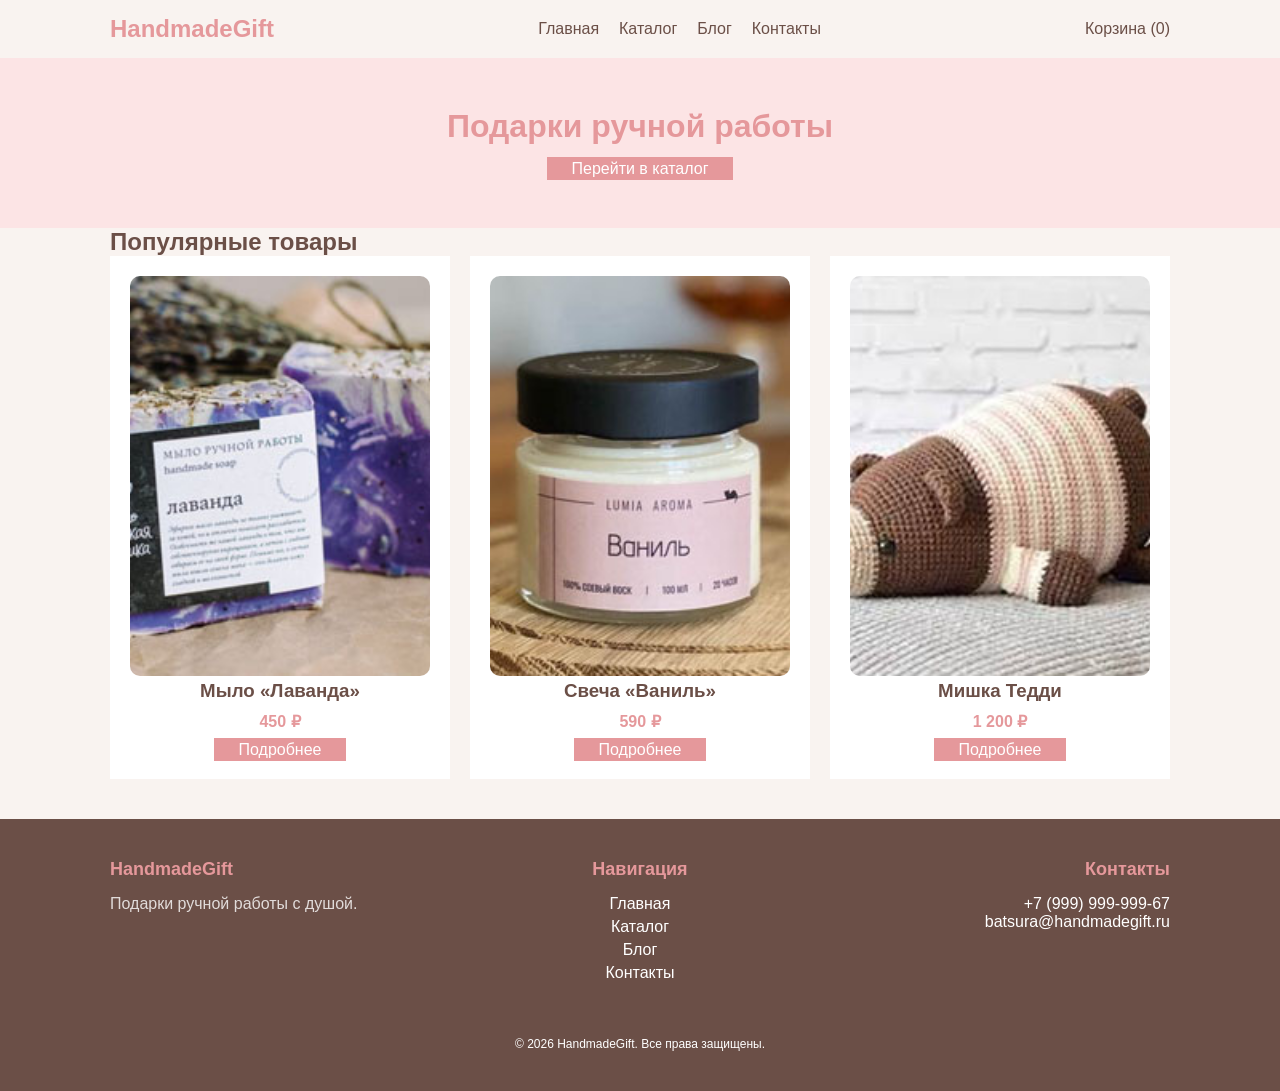
<file: index.html>
﻿<!DOCTYPE html>
<html>
<head>
    <meta charset="UTF-8">
    <title>HandmadeGift - Подарки ручной работы</title>
    <link rel="stylesheet" href="StyleSheet1.css">
</head>
<body>

    <header>
        <div class="container">
            <div class="header-content">
                <div class="logo"><a href="index.html">HandmadeGift</a></div>
                <ul class="nav-menu">
                    <li><a href="index.html">Главная</a></li>
                    <li><a href="catalog.html">Каталог</a></li>
                    <li><a href="blog.html">Блог</a></li>
                    <li><a href="contacts.html">Контакты</a></li>
                </ul>
                <div class="cart-icon">Корзина (<span class="cart-count">0</span>)</div>
                <div class="burger" onclick="document.querySelector('.nav-menu').classList.toggle('active')">
                    <span></span><span></span><span></span>
                </div>
            </div>
        </div>
    </header>

    <main>
        <div class="hero">
            <div class="container">
                <h1>Подарки ручной работы</h1>
                <a href="catalog.html" class="btn">Перейти в каталог</a>
            </div>
        </div>


        <div class="section">
            <div class="container">
                <h2 class="section-title">Популярные товары</h2>
                <div class="products">
                    <div class="product">
                        <img src="images/product1.jpg" alt="Мыло">
                        <h3>Мыло «Лаванда»</h3>
                        <p class="price">450 ₽</p>
                        <a href="product.html" class="btn">Подробнее</a>
                    </div>
                    <div class="product">
                        <img src="images/product2.jpg" alt="Свеча">
                        <h3>Свеча «Ваниль»</h3>
                        <p class="price">590 ₽</p>
                        <a href="product.html" class="btn">Подробнее</a>
                    </div>
                    <div class="product">
                        <img src="images/product3.jpg" alt="Игрушка">
                        <h3>Мишка Тедди</h3>
                        <p class="price">1 200 ₽</p>
                        <a href="product.html" class="btn">Подробнее</a>
                    </div>
                </div>
            </div>
        </div>
    </main>

    <footer>
        <div class="container">
            <div class="footer-content">

                <div class="footer-col">
                    <h3>HandmadeGift</h3>
                    <p style="opacity: 0.8;">Подарки ручной работы с душой.</p>
                </div>


                <div class="footer-col center">
                    <h3>Навигация</h3>
                    <a href="index.html">Главная</a>
                    <a href="catalog.html">Каталог</a>
                    <a href="blog.html">Блог</a>
                    <a href="contacts.html">Контакты</a>
                </div>


                <div class="footer-col right">
                    <h3>Контакты</h3>
                    <p>+7 (999) 999-999-67</p>
                    <p>batsura@handmadegift.ru</p>
                </div>
            </div>

            <div style="text-align: center; margin-top: 30px; padding-top: 20px; font-size: 12px;">
                © <span class="current-year">2026</span> HandmadeGift. Все права защищены.
            </div>
        </div>
    </footer>
    <div id="cart-modal" style="display:none; position:fixed; top:70px; right:20px; width:300px; background:white; border:2px solid #6B4F47; padding:20px; z-index:1000; border-radius:15px; box-shadow: 0 5px 15px rgba(0,0,0,0.2);">
        <h3 style="margin-bottom:15px; color:#6B4F47;">Ваша корзина</h3>

        <div id="cart-list" style="max-height:300px; overflow-y:auto; margin-bottom:15px; border-bottom:1px solid #eee;">
        </div>

        <div style="padding-top:10px; display:flex; justify-content:space-between; align-items:center;">
            <strong>Итого:</strong>
            <strong style="color:#E5989B;"><span id="cart-total">0</span> ₽</strong>
        </div>

        <button class="btn" onclick="document.getElementById('cart-modal').style.display='none'" style="width:100%; margin-top:15px; background:#6B4F47; cursor:pointer;">Закрыть</button>
    </div>
    <script src="Script2.js"></script>
</body>
</html>
</file>
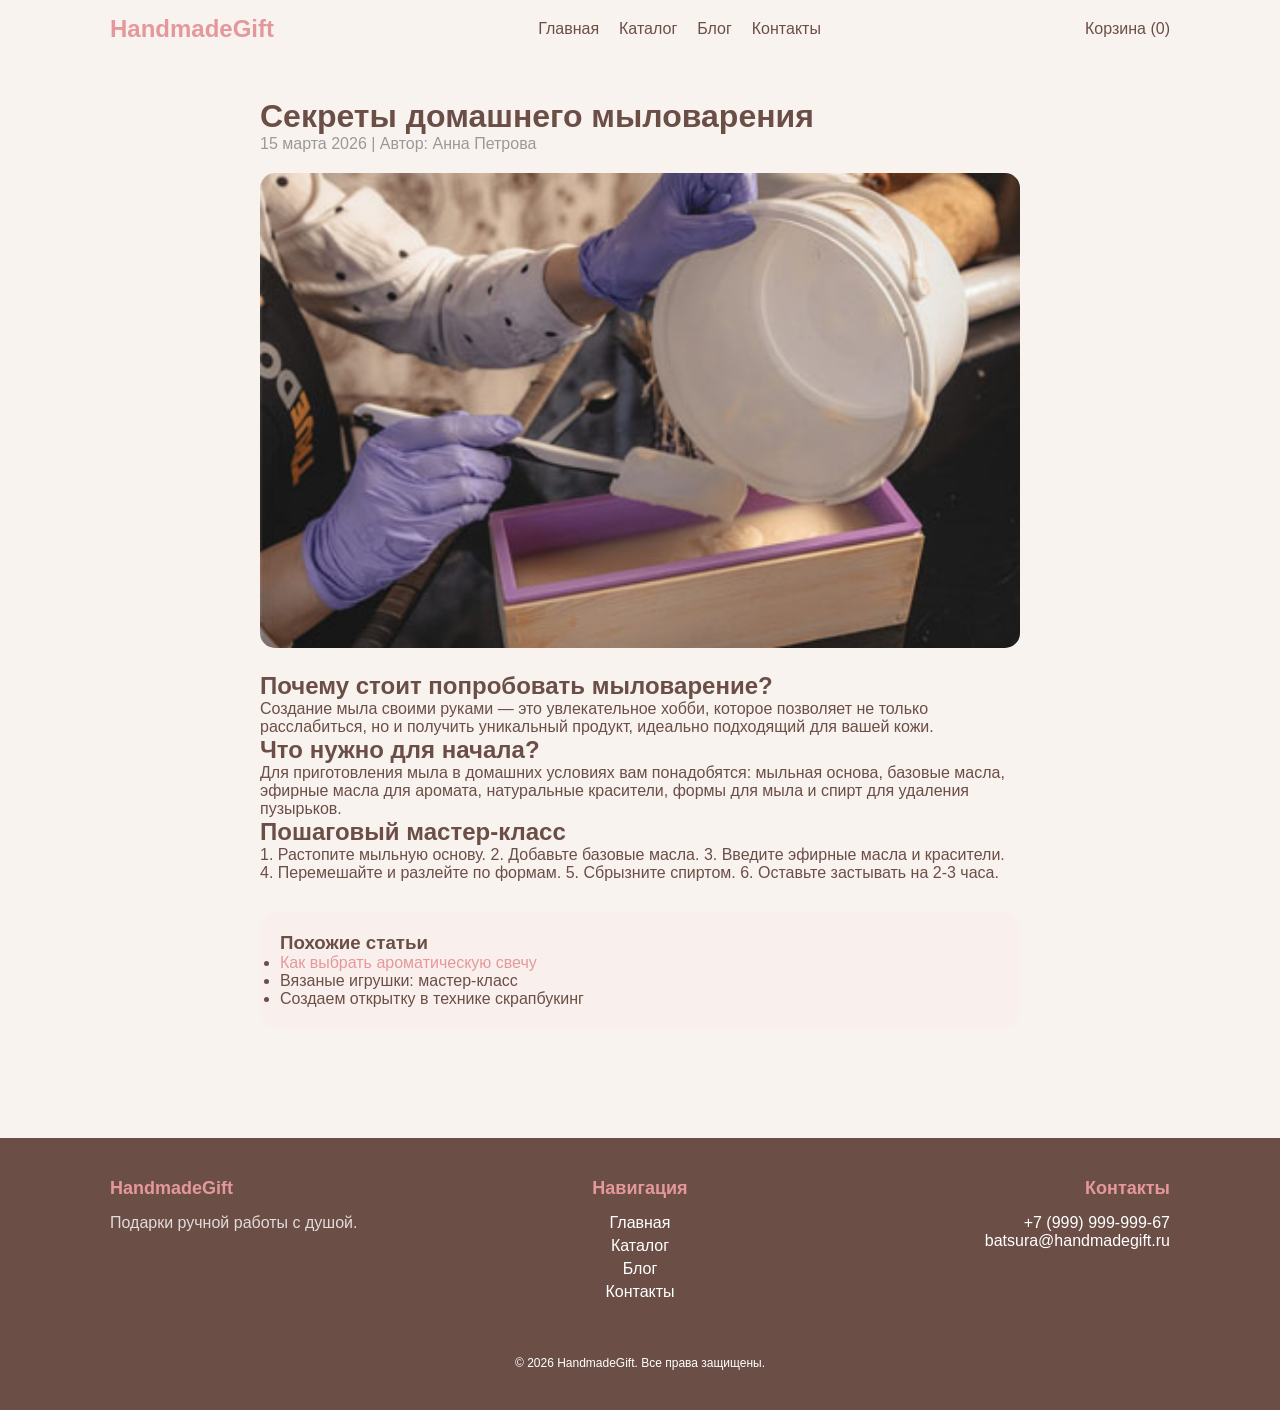
<file: article.html>
﻿<!DOCTYPE html>
<html>
<head>
    <meta charset="UTF-8">
    <title>Статья - HandmadeGift</title>
    <link rel="stylesheet" href="StyleSheet1.css">
</head>
<body>

    <header>
        <div class="container">
            <div class="header-content">
                <div class="logo"><a href="index.html">HandmadeGift</a></div>
                <ul class="nav-menu">
                    <li><a href="index.html">Главная</a></li>
                    <li><a href="catalog.html">Каталог</a></li>
                    <li><a href="blog.html">Блог</a></li>
                    <li><a href="contacts.html">Контакты</a></li>
                </ul>
                <div class="cart-icon">Корзина (<span class="cart-count">0</span>)</div>
                <div class="burger" onclick="document.querySelector('.nav-menu').classList.toggle('active')">
                    <span></span><span></span><span></span>
                </div>
            </div>
        </div>
    </header>

    <main class="container" style="padding: 40px 20px; max-width: 800px; margin: 0 auto;">
        <h1>Секреты домашнего мыловарения</h1>
        <p style="color: #999;">15 марта 2026 | Автор: Анна Петрова</p>

        <img src="images/blog1.jpg" alt="Мыловарение" style="width: 100%; border-radius: 15px; margin: 20px 0;">

        <h2>Почему стоит попробовать мыловарение?</h2>
        <p>Создание мыла своими руками — это увлекательное хобби, которое позволяет не только расслабиться, но и получить уникальный продукт, идеально подходящий для вашей кожи.</p>

        <h2>Что нужно для начала?</h2>
        <p>Для приготовления мыла в домашних условиях вам понадобятся: мыльная основа, базовые масла, эфирные масла для аромата, натуральные красители, формы для мыла и спирт для удаления пузырьков.</p>

        <h2>Пошаговый мастер-класс</h2>
        <p>1. Растопите мыльную основу. 2. Добавьте базовые масла. 3. Введите эфирные масла и красители. 4. Перемешайте и разлейте по формам. 5. Сбрызните спиртом. 6. Оставьте застывать на 2-3 часа.</p>

        <div style="background: #f9f0ed; padding: 20px; border-radius: 15px; margin: 30px 0;">
            <h3>Похожие статьи</h3>
            <ul><li><a href="article2.html" style="text-decoration: none; color: #E5989B;">Как выбрать ароматическую свечу</a></li><li>Вязаные игрушки: мастер-класс</li><li>Создаем открытку в технике скрапбукинг</li></ul>
        </div>
    </main>

    <footer>
        <div class="container">
            <div class="footer-content">

                <div class="footer-col">
                    <h3>HandmadeGift</h3>
                    <p style="opacity: 0.8;">Подарки ручной работы с душой.</p>
                </div>


                <div class="footer-col center">
                    <h3>Навигация</h3>
                    <a href="index.html">Главная</a>
                    <a href="catalog.html">Каталог</a>
                    <a href="blog.html">Блог</a>
                    <a href="contacts.html">Контакты</a>
                </div>


                <div class="footer-col right">
                    <h3>Контакты</h3>
                    <p>+7 (999) 999-999-67</p>
                    <p>batsura@handmadegift.ru</p>
                </div>
            </div>

            <div style="text-align: center; margin-top: 30px; padding-top: 20px; font-size: 12px;">
                © <span class="current-year">2026</span> HandmadeGift. Все права защищены.
            </div>
        </div>
    </footer>
    <div id="cart-modal" style="display:none; position:fixed; top:70px; right:20px; width:300px; background:white; border:2px solid #6B4F47; padding:20px; z-index:1000; border-radius:15px; box-shadow: 0 5px 15px rgba(0,0,0,0.2);">
        <h3 style="margin-bottom:15px; color:#6B4F47;">Ваша корзина</h3>

        <div id="cart-list" style="max-height:300px; overflow-y:auto; margin-bottom:15px; border-bottom:1px solid #eee;">
        </div>

        <div style="padding-top:10px; display:flex; justify-content:space-between; align-items:center;">
            <strong>Итого:</strong>
            <strong style="color:#E5989B;"><span id="cart-total">0</span> ₽</strong>
        </div>

        <button class="btn" onclick="document.getElementById('cart-modal').style.display='none'" style="width:100%; margin-top:15px; background:#6B4F47; cursor:pointer;">Закрыть</button>
    </div>
    <script src="Script2.js"></script>
</body>
</html>
</file>
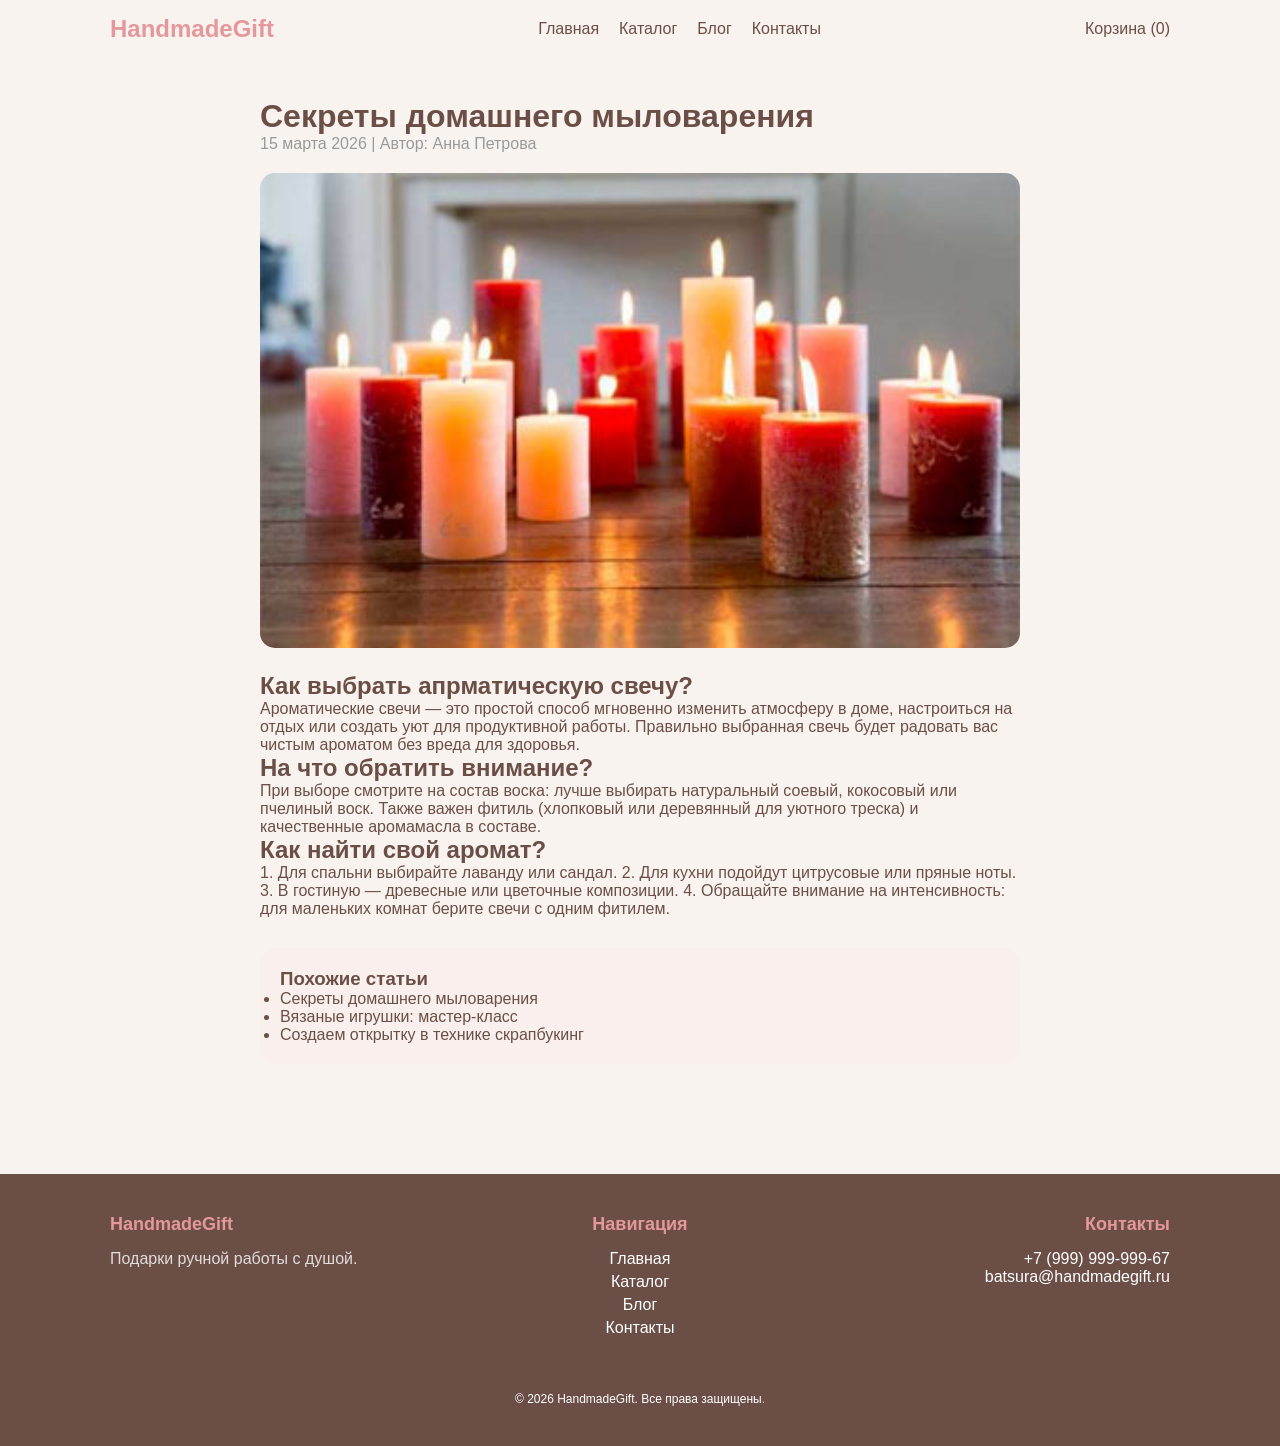
<file: article2.html>
﻿<!DOCTYPE html>
<html>
<head>
    <title>Статья - HandmadeGift</title>
    <link rel="stylesheet" href="StyleSheet1.css">
</head>
<body>

    <header>
        <div class="container">
            <div class="header-content">
                <div class="logo"><a href="index.html">HandmadeGift</a></div>
                <ul class="nav-menu">
                    <li><a href="index.html">Главная</a></li>
                    <li><a href="catalog.html">Каталог</a></li>
                    <li><a href="blog.html">Блог</a></li>
                    <li><a href="contacts.html">Контакты</a></li>
                </ul>
                <div class="cart-icon">Корзина (<span class="cart-count">0</span>)</div>
                <div class="burger" onclick="document.querySelector('.nav-menu').classList.toggle('active')">
                    <span></span><span></span><span></span>
                </div>
            </div>
        </div>
    </header>

    <main class="container" style="padding: 40px 20px; max-width: 800px; margin: 0 auto;">
        <h1>Секреты домашнего мыловарения</h1>
        <p style="color: #999;">15 марта 2026 | Автор: Анна Петрова</p>

        <img src="images/blog2.jpg" alt="Свечи" style="width: 100%; border-radius: 15px; margin: 20px 0;">

        <h2>Как выбрать апрматическую свечу?</h2>
        <p>Ароматические свечи — это простой способ мгновенно изменить атмосферу в доме, настроиться на отдых или создать уют для продуктивной работы. Правильно выбранная свечь будет радовать вас чистым ароматом без вреда для здоровья.</p>

        <h2>На что обратить внимание?</h2>
        <p>При выборе смотрите на состав воска: лучше выбирать натуральный соевый, кокосовый или пчелиный воск. Также важен фитиль (хлопковый или деревянный для уютного треска) и качественные аромамасла в составе.</p>

        <h2>Как найти свой аромат?</h2>
        <p>1. Для спальни выбирайте лаванду или сандал. 2. Для кухни подойдут цитрусовые или пряные ноты. 3. В гостиную — древесные или цветочные композиции. 4. Обращайте внимание на интенсивность: для маленьких комнат берите свечи с одним фитилем.</p>

        <div style="background: #f9f0ed; padding: 20px; border-radius: 15px; margin: 30px 0;">
            <h3>Похожие статьи</h3>
            <ul><li>Секреты домашнего мыловарения</li><li>Вязаные игрушки: мастер-класс</li><li>Создаем открытку в технике скрапбукинг</li></ul>
        </div>
    </main>

    <footer>
        <div class="container">
            <div class="footer-content">

                <div class="footer-col">
                    <h3>HandmadeGift</h3>
                    <p style="opacity: 0.8;">Подарки ручной работы с душой.</p>
                </div>


                <div class="footer-col center">
                    <h3>Навигация</h3>
                    <a href="index.html">Главная</a>
                    <a href="catalog.html">Каталог</a>
                    <a href="blog.html">Блог</a>
                    <a href="contacts.html">Контакты</a>
                </div>


                <div class="footer-col right">
                    <h3>Контакты</h3>
                    <p>+7 (999) 999-999-67</p>
                    <p>batsura@handmadegift.ru</p>
                </div>
            </div>

            <div style="text-align: center; margin-top: 30px; padding-top: 20px; font-size: 12px;">
                © <span class="current-year">2026</span> HandmadeGift. Все права защищены.
            </div>
        </div>
    </footer>
    <div id="cart-modal" style="display:none; position:fixed; top:70px; right:20px; width:300px; background:white; border:2px solid #6B4F47; padding:20px; z-index:1000; border-radius:15px; box-shadow: 0 5px 15px rgba(0,0,0,0.2);">
        <h3 style="margin-bottom:15px; color:#6B4F47;">Ваша корзина</h3>

        <div id="cart-list" style="max-height:300px; overflow-y:auto; margin-bottom:15px; border-bottom:1px solid #eee;">
        </div>

        <div style="padding-top:10px; display:flex; justify-content:space-between; align-items:center;">
            <strong>Итого:</strong>
            <strong style="color:#E5989B;"><span id="cart-total">0</span> ₽</strong>
        </div>

        <button class="btn" onclick="document.getElementById('cart-modal').style.display='none'" style="width:100%; margin-top:15px; background:#6B4F47; cursor:pointer;">Закрыть</button>
    </div>
    <script src="Script2.js"></script>
</body>
</html>
</file>
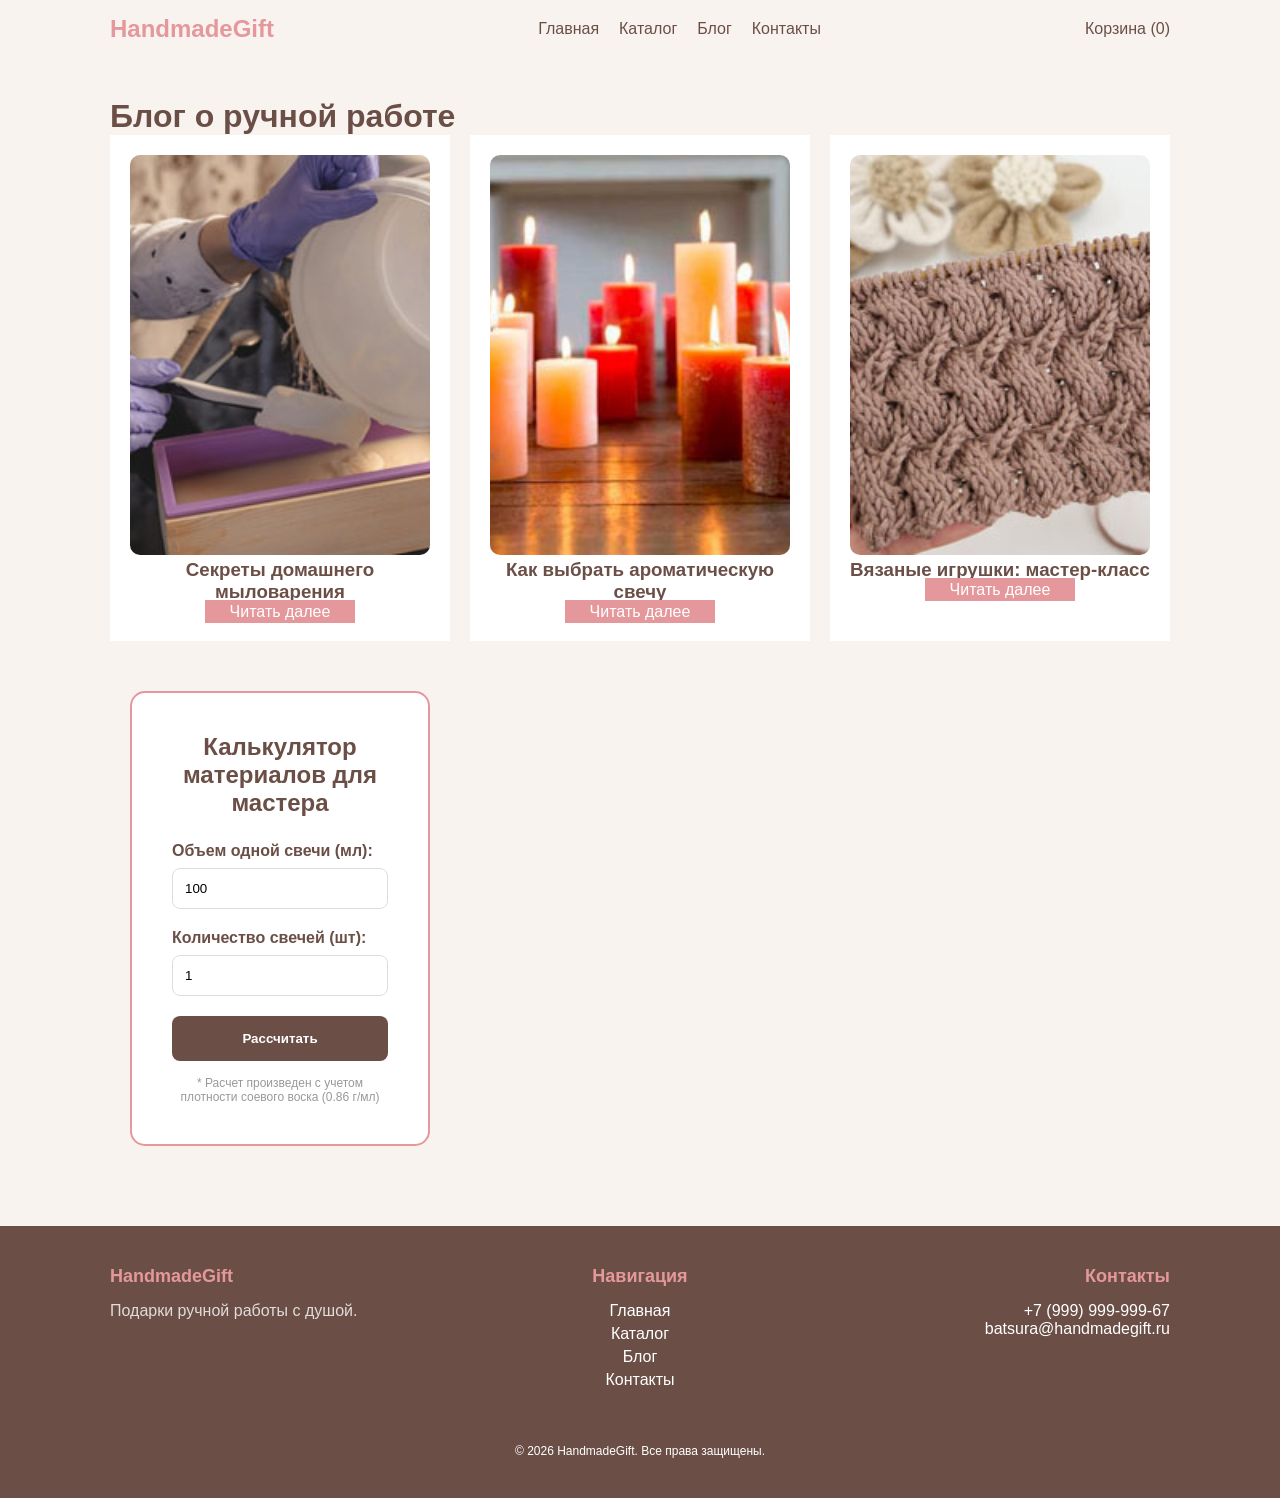
<file: blog.html>
﻿<!DOCTYPE html>
<html>
<head>
    <meta charset="UTF-8">
    <title>Блог - HandmadeGift</title>
    <link rel="stylesheet" href="StyleSheet1.css">
</head>
<body>

    <header>
        <div class="container">
            <div class="header-content">
                <div class="logo"><a href="index.html">HandmadeGift</a></div>
                <ul class="nav-menu">
                    <li><a href="index.html">Главная</a></li>
                    <li><a href="catalog.html">Каталог</a></li>
                    <li><a href="blog.html">Блог</a></li>
                    <li><a href="contacts.html">Контакты</a></li>
                </ul>
                <div class="cart-icon">Корзина (<span class="cart-count">0</span>)</div>
                <div class="burger" onclick="document.querySelector('.nav-menu').classList.toggle('active')">
                    <span></span><span></span><span></span>
                </div>
            </div>
        </div>
    </header>

    <main class="container" style="padding: 40px 20px">
        <h1 class="section-title">Блог о ручной работе</h1>
        <div class="products">
            <div class="product">
                <img src="images/blog1.jpg" alt="Мыловарение">
                <h3>Секреты домашнего мыловарения</h3>
                <a href="article.html" class="btn">Читать далее</a>
            </div>
            <div class="product">
                <img src="images/blog2.jpg" alt="Свечи">
                <h3>Как выбрать ароматическую свечу</h3>
                <a href="article2.html" class="btn">Читать далее</a>
            </div>
            <div class="product">
                <img src="images/blog3.jpg" alt="Вязание">
                <h3>Вязаные игрушки: мастер-класс</h3>
                <a href="article.html" class="btn">Читать далее</a>
            </div>
            <div class="container">
                <div style="background: white; padding: 40px; border-radius: 15px; border: 2px solid #E5989B; margin-top: 30px; width: 100%;">
                    <h2 style="text-align: center; margin-bottom: 25px; color: #6B4F47;">Калькулятор материалов для мастера</h2>

                    <div style="display: flex; gap: 20px; flex-wrap: wrap; align-items: flex-end;">

                        <div style="flex: 2; min-width: 200px;">
                            <label style="display: block; margin-bottom: 8px; font-weight: bold;">Объем одной свечи (мл):</label>
                            <input type="number" id="vol" value="100" style="width: 100%; padding: 12px; border: 1px solid #ddd; border-radius: 8px;">
                        </div>

                        <div style="flex: 2; min-width: 200px;">
                            <label style="display: block; margin-bottom: 8px; font-weight: bold;">Количество свечей (шт):</label>
                            <input type="number" id="qty" value="1" style="width: 100%; padding: 12px; border: 1px solid #ddd; border-radius: 8px;">
                        </div>

                        <div style="flex: 1; min-width: 180px;">
                            <button class="btn" onclick="calculateCandle()" style="width: 100%; height: 45px; background: #6B4F47; color: white; border: none; border-radius: 8px; cursor: pointer; font-weight: bold;">
                                Рассчитать
                            </button>
                        </div>

                        <div id="res" style="flex: 2; min-width: 200px; background: #F9F3F0; padding: 10px 20px; border-radius: 8px; text-align: center; display: none; border: 1px dashed #E5989B;">
                            <span style="font-size: 14px; color: #6B4F47;">Вам потребуется воска:</span><br>
                            <strong style="color: #E5989B; font-size: 22px;"><span id="wax-sum">0</span> г.</strong>
                        </div>

                    </div>
                    <p style="margin-top: 15px; font-size: 12px; color: #999; text-align: center;">* Расчет произведен с учетом плотности соевого воска (0.86 г/мл)</p>
                </div>
            </div>
        </div>
    </main>

    <footer>
        <div class="container">
            <div class="footer-content">

                <div class="footer-col">
                    <h3>HandmadeGift</h3>
                    <p style="opacity: 0.8;">Подарки ручной работы с душой.</p>
                </div>


                <div class="footer-col center">
                    <h3>Навигация</h3>
                    <a href="index.html">Главная</a>
                    <a href="catalog.html">Каталог</a>
                    <a href="blog.html">Блог</a>
                    <a href="contacts.html">Контакты</a>
                </div>


                <div class="footer-col right">
                    <h3>Контакты</h3>
                    <p>+7 (999) 999-999-67</p>
                    <p>batsura@handmadegift.ru</p>
                </div>
            </div>

            <div style="text-align: center; margin-top: 30px; padding-top: 20px; font-size: 12px;">
                © <span class="current-year">2026</span> HandmadeGift. Все права защищены.
            </div>
        </div>
    </footer>
    <div id="cart-modal" style="display:none; position:fixed; top:70px; right:20px; width:300px; background:white; border:2px solid #6B4F47; padding:20px; z-index:1000; border-radius:15px; box-shadow: 0 5px 15px rgba(0,0,0,0.2);">
        <h3 style="margin-bottom:15px; color:#6B4F47;">Ваша корзина</h3>

        <div id="cart-list" style="max-height:300px; overflow-y:auto; margin-bottom:15px; border-bottom:1px solid #eee;">
        </div>

        <div style="padding-top:10px; display:flex; justify-content:space-between; align-items:center;">
            <strong>Итого:</strong>
            <strong style="color:#E5989B;"><span id="cart-total">0</span> ₽</strong>
        </div>

        <button class="btn" onclick="document.getElementById('cart-modal').style.display='none'" style="width:100%; margin-top:15px; background:#6B4F47; cursor:pointer;">Закрыть</button>
    </div>
    <script src="Script2.js"></script>
</body>
</html>
</file>
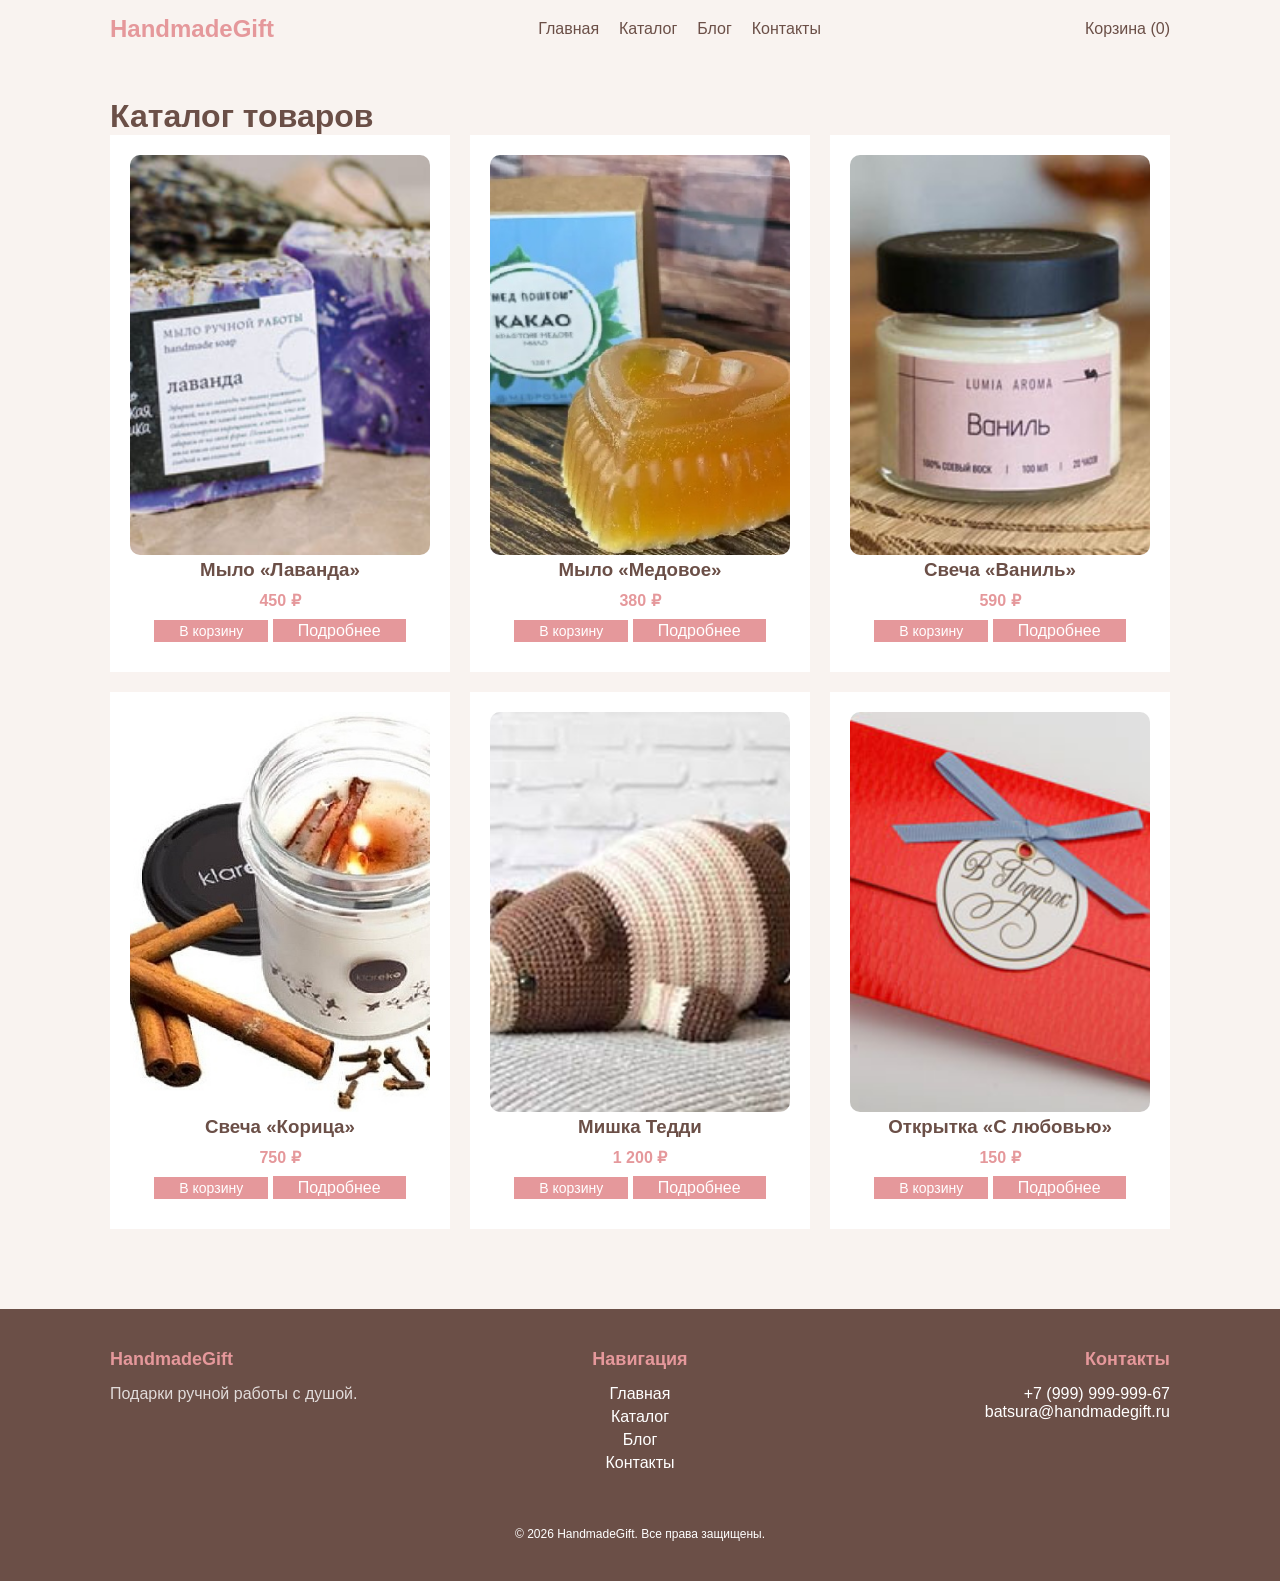
<file: catalog.html>
﻿<!DOCTYPE html>
<html>
<head>
    <meta charset="UTF-8">
    <title>Каталог - HandmadeGift</title>
    <link rel="stylesheet" href="StyleSheet1.css">
</head>
<body>

    <header>
        <div class="container">
            <div class="header-content">
                <div class="logo"><a href="index.html">HandmadeGift</a></div>
                <ul class="nav-menu">
                    <li><a href="index.html">Главная</a></li>
                    <li><a href="catalog.html">Каталог</a></li>
                    <li><a href="blog.html">Блог</a></li>
                    <li><a href="contacts.html">Контакты</a></li>
                </ul>
                <div class="cart-icon">Корзина (<span class="cart-count">0</span>)</div>
                <div class="burger" onclick="document.querySelector('.nav-menu').classList.toggle('active')">
                    <span></span><span></span><span></span>
                </div>
            </div>
        </div>
    </header>

    <main class="container" style="padding: 40px 20px;">
        <h1 class="section-title">Каталог товаров</h1>
        <div class="products">
            <div class="product">
                <img src="images/product1.jpg" alt="Мыло">
                <h3>Мыло «Лаванда»</h3>
                <p class="price">450 ₽</p>
                <button class="btn add-to-cart">В корзину</button>
                <a href="product.html" class="btn">Подробнее</a>
            </div>

            <div class="product">
                <img src="images/product5.jpg" alt="Мыло">
                <h3>Мыло «Медовое»</h3>
                <p class="price">380 ₽</p>
                <button class="btn add-to-cart">В корзину</button>
                <a href="product.html" class="btn">Подробнее</a>
            </div>

            <div class="product">
                <img src="images/product2.jpg" alt="Свеча">
                <h3>Свеча «Ваниль»</h3>
                <p class="price">590 ₽</p>
                <button class="btn add-to-cart">В корзину</button>
                <a href="product.html" class="btn">Подробнее</a>
            </div>

            <div class="product">
                <img src="images/product6.jpg" alt="Свеча">
                <h3>Свеча «Корица»</h3>
                <p class="price">750 ₽</p>
                <button class="btn add-to-cart">В корзину</button>
                <a href="product.html" class="btn">Подробнее</a>
            </div>

            <div class="product">
                <img src="images/product3.jpg" alt="Игрушка">
                <h3>Мишка Тедди</h3>
                <p class="price">1 200 ₽</p>
                <button class="btn add-to-cart">В корзину</button>
                <a href="product.html" class="btn">Подробнее</a>
            </div>

            <div class="product">
                <img src="images/blog4.jpg" alt="Открытка">
                <h3>Открытка «С любовью»</h3>
                <p class="price">150 ₽</p>
                <button class="btn add-to-cart">В корзину</button>
                <a href="product.html" class="btn">Подробнее</a>
            </div>
        </div>
    </main>

    <footer>
        <div class="container">
            <div class="footer-content">

                <div class="footer-col">
                    <h3>HandmadeGift</h3>
                    <p style="opacity: 0.8;">Подарки ручной работы с душой.</p>
                </div>


                <div class="footer-col center">
                    <h3>Навигация</h3>
                    <a href="index.html">Главная</a>
                    <a href="catalog.html">Каталог</a>
                    <a href="blog.html">Блог</a>
                    <a href="contacts.html">Контакты</a>
                </div>


                <div class="footer-col right">
                    <h3>Контакты</h3>
                    <p>+7 (999) 999-999-67</p>
                    <p>batsura@handmadegift.ru</p>
                </div>
            </div>

            <div style="text-align: center; margin-top: 30px; padding-top: 20px; font-size: 12px;">
                © <span class="current-year">2026</span> HandmadeGift. Все права защищены.
            </div>
        </div>
    </footer>
    <div id="cart-modal" style="display:none; position:fixed; top:70px; right:20px; width:300px; background:white; border:2px solid #6B4F47; padding:20px; z-index:1000; border-radius:15px; box-shadow: 0 5px 15px rgba(0,0,0,0.2);">
        <h3 style="margin-bottom:15px; color:#6B4F47;">Ваша корзина</h3>

        <div id="cart-list" style="max-height:300px; overflow-y:auto; margin-bottom:15px; border-bottom:1px solid #eee;">
        </div>

        <div style="padding-top:10px; display:flex; justify-content:space-between; align-items:center;">
            <strong>Итого:</strong>
            <strong style="color:#E5989B;"><span id="cart-total">0</span> ₽</strong>
        </div>

        <button class="btn" onclick="document.getElementById('cart-modal').style.display='none'" style="width:100%; margin-top:15px; background:#6B4F47; cursor:pointer;">Закрыть</button>
    </div>
    <script src="Script2.js"></script>
</body>
</html>
</file>
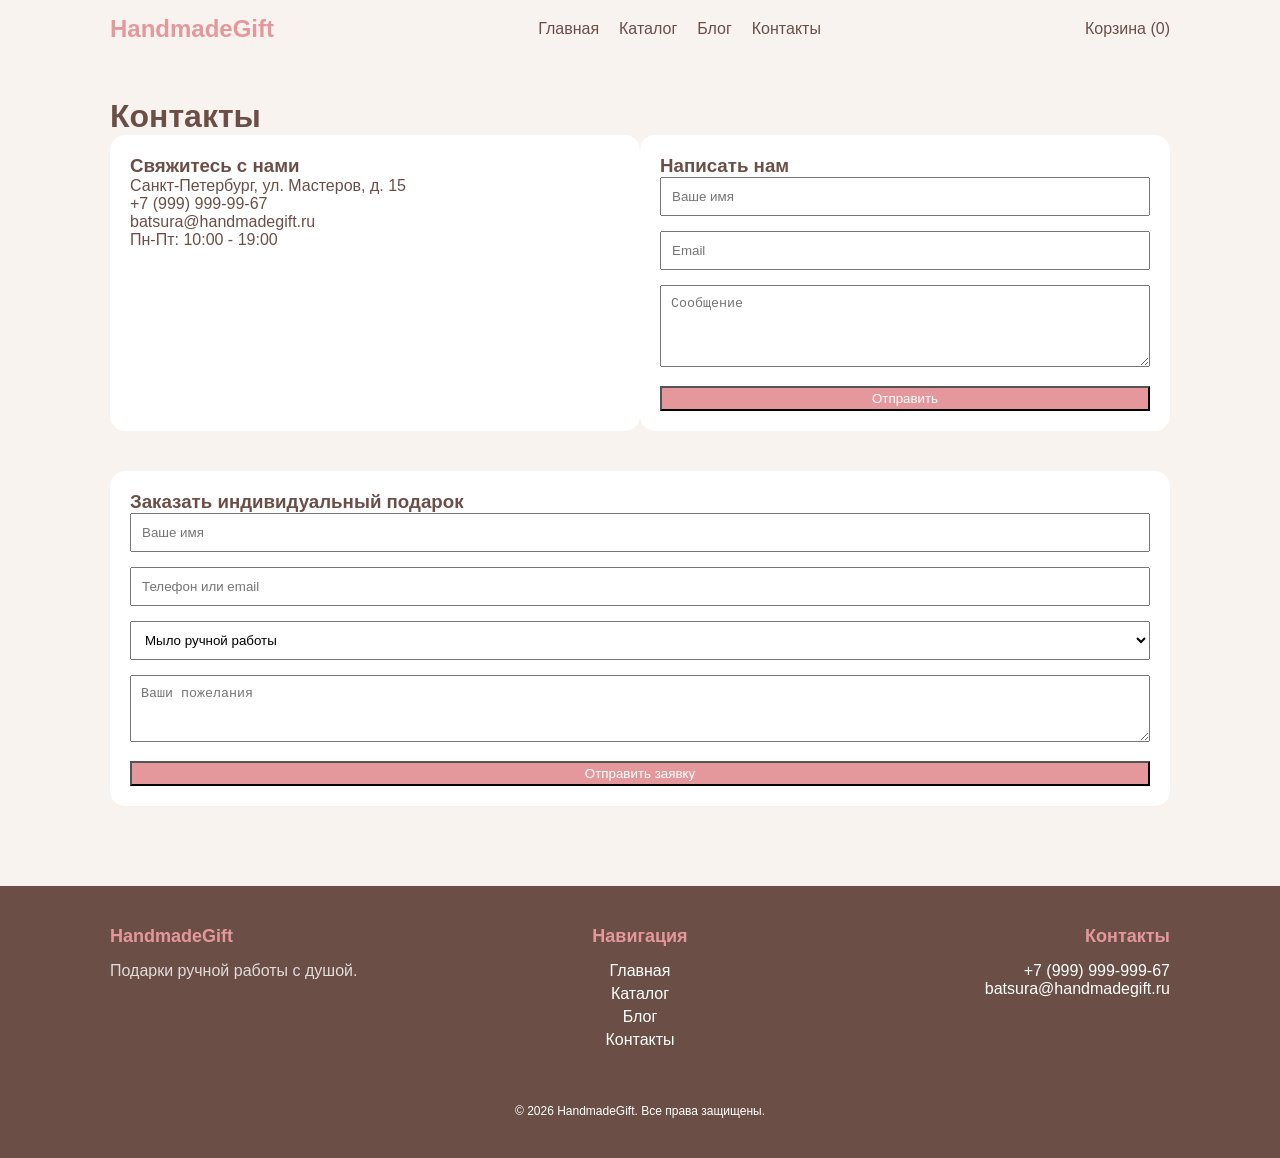
<file: contacts.html>
﻿<!DOCTYPE html>
<html>
<head>
    <meta charset="UTF-8">
    <title>Контакты - HandmadeGift</title>
    <link rel="stylesheet" href="StyleSheet1.css">
</head>
<body>

    <header>
        <div class="container">
            <div class="header-content">
                <div class="logo"><a href="index.html">HandmadeGift</a></div>
                <ul class="nav-menu">
                    <li><a href="index.html">Главная</a></li>
                    <li><a href="catalog.html">Каталог</a></li>
                    <li><a href="blog.html">Блог</a></li>
                    <li><a href="contacts.html">Контакты</a></li>
                </ul>
                <div class="cart-icon">Корзина (<span class="cart-count">0</span>)</div>
                <div class="burger" onclick="document.querySelector('.nav-menu').classList.toggle('active')">
                    <span></span><span></span><span></span>
                </div>
            </div>
        </div>
    </header>

    <main class="container" style="padding: 40px 20px;">
        <h1 class="section-title">Контакты</h1>

        <div style="display: flex;">
            <div style="flex: 1; background: white; padding: 20px; border-radius: 15px;">
                <h3>Свяжитесь с нами</h3>
                <p>Санкт-Петербург, ул. Мастеров, д. 15</p>
                <p>+7 (999) 999-99-67</p>
                <p>batsura@handmadegift.ru</p>
                <p>Пн-Пт: 10:00 - 19:00</p>
            </div>

            <div style="flex: 1; background: white; padding: 20px; border-radius: 15px;">
                <h3>Написать нам</h3>
                <form onsubmit="alert('Спасибо! Сообщение отправлено.'); return false;">
                    <input type="text" placeholder="Ваше имя" style="width: 100%; padding: 10px; margin-bottom: 15px;">
                    <input type="email" placeholder="Email" style="width: 100%; padding: 10px; margin-bottom: 15px;">
                    <textarea placeholder="Сообщение" rows="4" style="width: 100%; padding: 10px; margin-bottom: 15px;"></textarea>
                    <button type="submit" class="btn" style="width: 100%;">Отправить</button>
                </form>
            </div>
        </div>

        <div style="margin-top: 40px; background: white; padding: 20px; border-radius: 15px;">
            <h3>Заказать индивидуальный подарок</h3>
            <form onsubmit="alert('Заявка отправлена! Мастер свяжется с вами.'); return false;">
                <input type="text" placeholder="Ваше имя" style="width: 100%; padding: 10px; margin-bottom: 15px;">
                <input type="text" placeholder="Телефон или email" style="width: 100%; padding: 10px; margin-bottom: 15px;">
                <select style="width: 100%; padding: 10px; margin-bottom: 15px; ">
                    <option>Мыло ручной работы</option>
                    <option>Ароматическая свеча</option>
                    <option>Вязаная игрушка</option>
                    <option>Открытка</option>
                </select>
                <textarea placeholder="Ваши пожелания" rows="3" style="width: 100%; padding: 10px; margin-bottom: 15px;"></textarea>
                <button type="submit" class="btn" style="width: 100%;">Отправить заявку</button>
            </form>
        </div>
    </main>

    <footer>
        <div class="container">
            <div class="footer-content">

                <div class="footer-col">
                    <h3>HandmadeGift</h3>
                    <p style="opacity: 0.8;">Подарки ручной работы с душой.</p>
                </div>


                <div class="footer-col center">
                    <h3>Навигация</h3>
                    <a href="index.html">Главная</a>
                    <a href="catalog.html">Каталог</a>
                    <a href="blog.html">Блог</a>
                    <a href="contacts.html">Контакты</a>
                </div>


                <div class="footer-col right">
                    <h3>Контакты</h3>
                    <p>+7 (999) 999-999-67</p>
                    <p>batsura@handmadegift.ru</p>
                </div>
            </div>

            <div style="text-align: center; margin-top: 30px; padding-top: 20px; font-size: 12px;">
                © <span class="current-year">2026</span> HandmadeGift. Все права защищены.
            </div>
        </div>
    </footer>
    <div id="cart-modal" style="display:none; position:fixed; top:70px; right:20px; width:300px; background:white; border:2px solid #6B4F47; padding:20px; z-index:1000; border-radius:15px; box-shadow: 0 5px 15px rgba(0,0,0,0.2);">
        <h3 style="margin-bottom:15px; color:#6B4F47;">Ваша корзина</h3>

        <div id="cart-list" style="max-height:300px; overflow-y:auto; margin-bottom:15px; border-bottom:1px solid #eee;">
        </div>

        <div style="padding-top:10px; display:flex; justify-content:space-between; align-items:center;">
            <strong>Итого:</strong>
            <strong style="color:#E5989B;"><span id="cart-total">0</span> ₽</strong>
        </div>

        <button class="btn" onclick="document.getElementById('cart-modal').style.display='none'" style="width:100%; margin-top:15px; background:#6B4F47; cursor:pointer;">Закрыть</button>
    </div>
    <script src="Script2.js"></script>
</body>
</html>
</file>
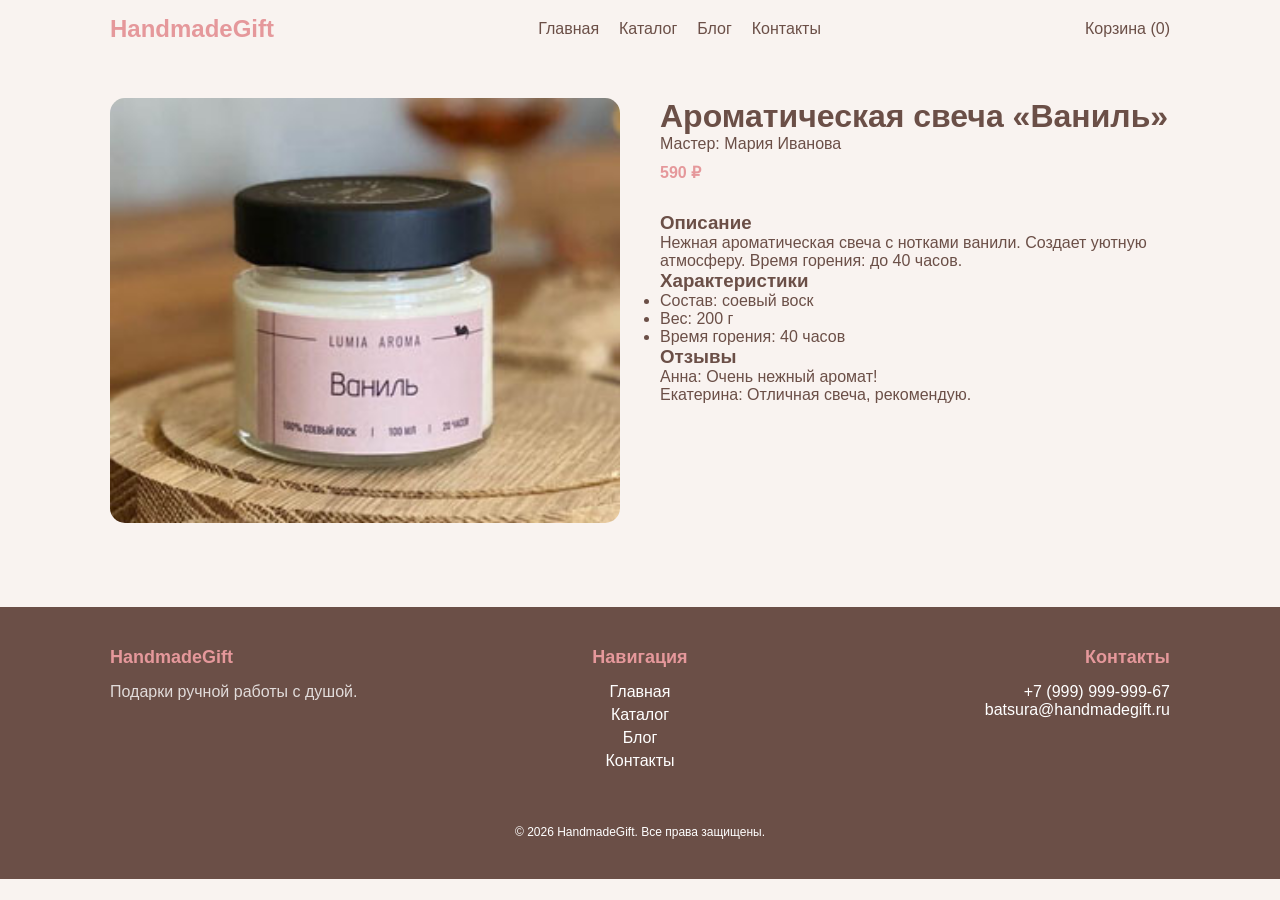
<file: product.html>
﻿<!DOCTYPE html>
<html>
<head>
    <meta charset="UTF-8">
    <title>Товар - HandmadeGift</title>
    <link rel="stylesheet" href="StyleSheet1.css">
</head>
<body>

    <header>
        <div class="container">
            <div class="header-content">
                <div class="logo"><a href="index.html">HandmadeGift</a></div>
                <ul class="nav-menu">
                    <li><a href="index.html">Главная</a></li>
                    <li><a href="catalog.html">Каталог</a></li>
                    <li><a href="blog.html">Блог</a></li>
                    <li><a href="contacts.html">Контакты</a></li>
                </ul>
                <div class="cart-icon">Корзина (<span class="cart-count">0</span>)</div>
                <div class="burger" onclick="document.querySelector('.nav-menu').classList.toggle('active')">
                    <span></span><span></span><span></span>
                </div>
            </div>
        </div>
    </header>

    <main class="container" style="padding: 40px 20px;">
        <div style="display: flex; gap: 40px; flex-wrap: wrap;">
            <div style="flex: 1;">
                <img src="images/product2.jpg" alt="Свеча" style="width: 100%; border-radius: 15px;">
            </div>
            <div style="flex: 1;">
                <h1>Ароматическая свеча «Ваниль»</h1>
                <p>Мастер: Мария Иванова</p>
                <p class="price">590 ₽</p>

                <h3 style="margin-top: 30px;">Описание</h3>
                <p>Нежная ароматическая свеча с нотками ванили. Создает уютную атмосферу. Время горения: до 40 часов.</p>

                <h3>Характеристики</h3>
                <ul><li>Состав: соевый воск</li><li>Вес: 200 г</li><li>Время горения: 40 часов</li></ul>

                <h3>Отзывы</h3>
                <p>Анна: Очень нежный аромат!</p>
                <p>Екатерина: Отличная свеча, рекомендую.</p>
            </div>
        </div>
    </main>

    <footer>
        <div class="container">
            <div class="footer-content">

                <div class="footer-col">
                    <h3>HandmadeGift</h3>
                    <p style="opacity: 0.8;">Подарки ручной работы с душой.</p>
                </div>


                <div class="footer-col center">
                    <h3>Навигация</h3>
                    <a href="index.html">Главная</a>
                    <a href="catalog.html">Каталог</a>
                    <a href="blog.html">Блог</a>
                    <a href="contacts.html">Контакты</a>
                </div>


                <div class="footer-col right">
                    <h3>Контакты</h3>
                    <p>+7 (999) 999-999-67</p>
                    <p>batsura@handmadegift.ru</p>
                </div>
            </div>

            <div style="text-align: center; margin-top: 30px; padding-top: 20px; font-size: 12px;">
                © <span class="current-year">2026</span> HandmadeGift. Все права защищены.
            </div>
        </div>
    </footer>
    <div id="cart-modal" style="display:none; position:fixed; top:70px; right:20px; width:300px; background:white; border:2px solid #6B4F47; padding:20px; z-index:1000; border-radius:15px; box-shadow: 0 5px 15px rgba(0,0,0,0.2);">
        <h3 style="margin-bottom:15px; color:#6B4F47;">Ваша корзина</h3>

        <div id="cart-list" style="max-height:300px; overflow-y:auto; margin-bottom:15px; border-bottom:1px solid #eee;">
        </div>

        <div style="padding-top:10px; display:flex; justify-content:space-between; align-items:center;">
            <strong>Итого:</strong>
            <strong style="color:#E5989B;"><span id="cart-total">0</span> ₽</strong>
        </div>

        <button class="btn" onclick="document.getElementById('cart-modal').style.display='none'" style="width:100%; margin-top:15px; background:#6B4F47; cursor:pointer;">Закрыть</button>
    </div>
    <script src="Script2.js"></script>
</body>
</html>
</file>
<file: StyleSheet1.css>
﻿* {
    margin: 0;
    padding: 0;
    box-sizing: border-box;
}

body {
    font-family: Arial, sans-serif;
    background: #F9F3F0;
    color: #6B4F47;
}

.container {
    max-width: 1100px;
    margin: 0 auto;
    padding: 0 20px;
}

/* Шапка */
.header-content {
    display: flex;
    justify-content: space-between;
    align-items: center;
    padding: 15px 0;
}

.logo a {
    font-size: 24px;
    font-weight: bold;
    color: #E5989B;
    text-decoration: none;
}

.nav-menu {
    display: flex;
    list-style: none;
    gap: 20px;
}

    .nav-menu a {
        text-decoration: none;
        color: #6B4F47;
    }

.burger {
    display: none;
    cursor: pointer;
}

    .burger span {
        display: block;
        width: 25px;
        height: 3px;
        background: #6B4F47;
        margin: 5px 0;
    }

/* Кнопки */
.btn {
    padding: 3px 25px;
    background: #E5989B;
    color: white;
    text-decoration: none;
}
.add-to-cart {
    background: #E5989B;
    border: none;
    cursor: pointer;
    font-size: 14px;
    margin-bottom: 10px;
}

/* Герой */
.hero {
    background: #fce4e5;
    text-align: center;
    padding: 50px 20px;
}

    .hero h1 {
        font-size: 32px;
        color: #E5989B;
        margin-bottom: 15px;
    }

/* Преимущества и товары */
.benefits, .products {
    display: grid;
    gap: 20px;
}

.products {
    grid-template-columns: repeat(3, 1fr);
}

.benefit, .product {
    background: white;
    padding: 20px;

    text-align: center;
}

    .product img {
        width: 100%;
        height: 400px;
        object-fit: cover;
        border-radius: 10px;
    }

.price {
    color: #E5989B;
    font-weight: bold;
    margin: 10px 0;
}

/* Подвал */
footer {
    background: #6B4F47;
    color: white;
    padding: 40px 0;
    margin-top: 40px;
}

.footer-content {
    display: flex;
    justify-content: space-between; /* Раскидывает колонки по краям */
    align-items: flex-start; /* Выравнивает по верхнему краю */
    text-align: left;
}

.footer-col {
    flex: 1; /* Все колонки равной ширины */
}

    /* Центрируем среднюю колонку */
    .footer-col.center {
        text-align: center;
    }

    /* Прижимаем правую колонку к краю */
    .footer-col.right {
        text-align: right;
    }

    .footer-col h3 {
        margin-bottom: 15px;
        font-size: 18px;
        color: #E5989B; /* Розовый акцент для заголовков */
    }

    .footer-col a {
        color: white;
        text-decoration: none;
        display: block; /* Ссылки в столбик */
        margin-bottom: 5px;
        transition: 0.3s;
    }

        .footer-col a:hover {
            color: #E5989B;
        }

/* Адаптивность для мобилок */
@media (max-width: 768px) {
    .footer-content {
        flex-direction: column;
        text-align: center;
        gap: 30px;
    }

    .footer-col.right {
        text-align: center;
    }
}


/* Адаптивность */
@media (max-width: 768px) {
    .burger {
        display: block; /* Показываем бургер на мобилках */
    }

    .nav-menu {
        display: none; /* Скрываем обычное меню */
        flex-direction: column;
        position: absolute;
        top: 60px;
        left: 0;
        width: 100%;
        background: #F9F3F0;
        padding: 20px;
        z-index: 10;
    }

        /* Класс, который будет добавлять JavaScript */
        .nav-menu.active {
            display: flex;
        }
}
</file>
